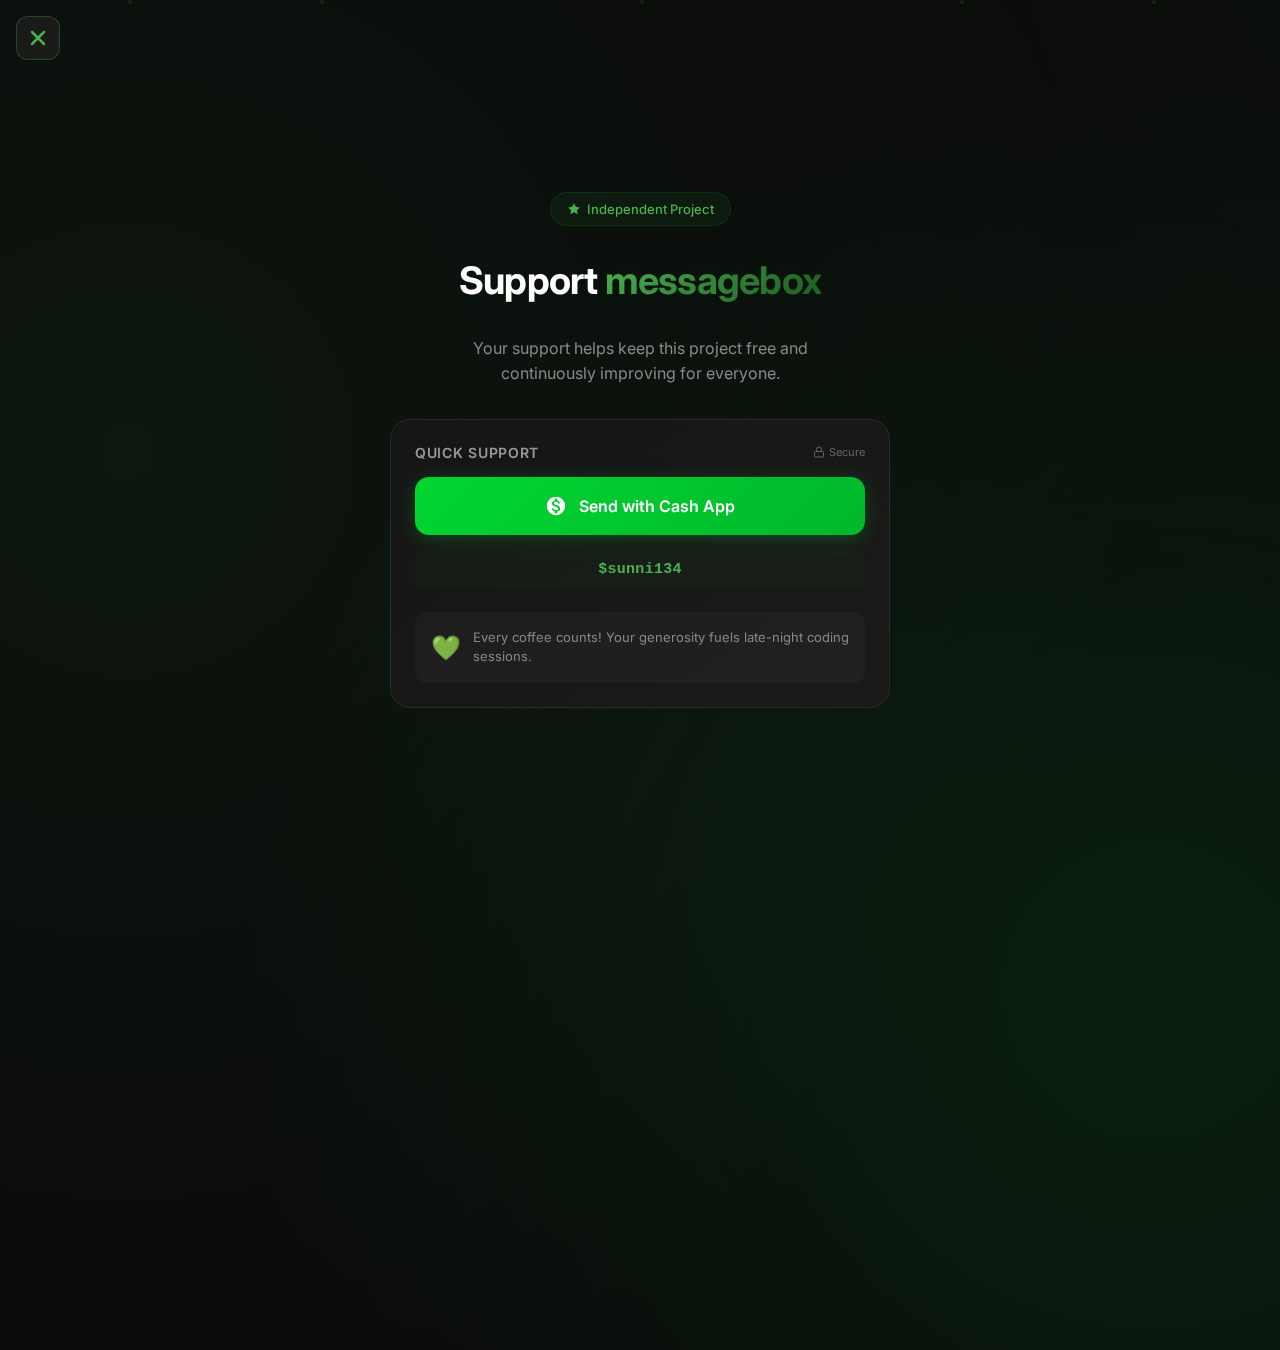
<file: src/coffee.html>
<!DOCTYPE html>
<html lang="en">
<head>
  <meta charset="UTF-8">
  <meta name="viewport" content="width=device-width, initial-scale=1.0">
  <title>Buy Me a Coffee - Messagebox</title>
  <link rel="icon" href="logo.svg" type="image/svg+xml">
  <link rel="preconnect" href="https://fonts.googleapis.com">
  <link rel="preconnect" href="https://fonts.gstatic.com" crossorigin>
  <link href="https://fonts.googleapis.com/css2?family=Inter:wght@400;500;600;700&display=swap" rel="stylesheet">
  <style>
    * {
      margin: 0;
      padding: 0;
      box-sizing: border-box;
    }

    body {
      min-height: 100vh;
      display: flex;
      flex-direction: column;
      align-items: center;
      justify-content: center;
      font-family: 'Inter', sans-serif;
      background: #0a0a0a;
      color: #FFFFFF;
      padding: 24px;
      position: relative;
      overflow: hidden;
    }

    /* Animated background gradient */
    body::before {
      content: '';
      position: absolute;
      top: -50%;
      left: -50%;
      width: 200%;
      height: 200%;
      background: radial-gradient(circle at 30% 50%, rgba(27, 94, 32, 0.15) 0%, transparent 50%),
                  radial-gradient(circle at 70% 80%, rgba(0, 214, 50, 0.1) 0%, transparent 40%),
                  radial-gradient(circle at 80% 20%, rgba(27, 94, 32, 0.08) 0%, transparent 30%);
      animation: gradientMove 15s ease-in-out infinite;
      z-index: 0;
    }

    @keyframes gradientMove {
      0%, 100% { transform: translate(0, 0) rotate(0deg); }
      33% { transform: translate(2%, 2%) rotate(1deg); }
      66% { transform: translate(-1%, 1%) rotate(-1deg); }
    }

    .container {
      display: flex;
      flex-direction: column;
      align-items: center;
      gap: 28px;
      max-width: 420px;
      text-align: center;
      position: relative;
      z-index: 1;
    }

    .badge {
      display: inline-flex;
      align-items: center;
      gap: 6px;
      padding: 8px 16px;
      background: rgba(27, 94, 32, 0.15);
      border: 1px solid rgba(27, 94, 32, 0.3);
      border-radius: 100px;
      font-size: 13px;
      font-weight: 500;
      color: #4CAF50;
    }

    .badge svg {
      width: 14px;
      height: 14px;
    }

    h1 {
      font-size: 32px;
      font-weight: 700;
      line-height: 120%;
      letter-spacing: -0.02em;
    }

    h1 span {
      background: linear-gradient(135deg, #4CAF50 0%, #1B5E20 100%);
      -webkit-background-clip: text;
      -webkit-text-fill-color: transparent;
      background-clip: text;
    }

    .subtitle {
      font-size: 16px;
      color: #888;
      line-height: 160%;
      max-width: 340px;
    }

    /* Card style button container */
    .support-card {
      width: 100%;
      padding: 24px;
      background: linear-gradient(145deg, #151515 0%, #1a1a1a 100%);
      border: 1px solid #2a2a2a;
      border-radius: 20px;
      display: flex;
      flex-direction: column;
      gap: 16px;
    }

    .card-header {
      display: flex;
      align-items: center;
      justify-content: space-between;
    }

    .card-title {
      font-size: 14px;
      font-weight: 600;
      color: #999;
      text-transform: uppercase;
      letter-spacing: 0.05em;
    }

    .secure-badge {
      display: flex;
      align-items: center;
      gap: 4px;
      font-size: 11px;
      color: #666;
    }

    .secure-badge svg {
      width: 12px;
      height: 12px;
    }

    .cashapp-btn {
      display: flex;
      align-items: center;
      justify-content: center;
      gap: 12px;
      padding: 18px 32px;
      background: linear-gradient(135deg, #00D632 0%, #00B82B 100%);
      color: #FFFFFF;
      font-family: 'Inter', sans-serif;
      font-weight: 600;
      font-size: 16px;
      text-decoration: none;
      border-radius: 14px;
      transition: all 0.3s cubic-bezier(0.4, 0, 0.2, 1);
      box-shadow: 0 4px 20px rgba(0, 214, 50, 0.25),
                  0 0 0 0 rgba(0, 214, 50, 0);
      position: relative;
      overflow: hidden;
    }

    .cashapp-btn::before {
      content: '';
      position: absolute;
      top: 0;
      left: -100%;
      width: 100%;
      height: 100%;
      background: linear-gradient(90deg, transparent, rgba(255,255,255,0.2), transparent);
      transition: left 0.5s ease;
    }

    .cashapp-btn:hover {
      transform: translateY(-3px);
      box-shadow: 0 8px 30px rgba(0, 214, 50, 0.35),
                  0 0 0 4px rgba(0, 214, 50, 0.1);
    }

    .cashapp-btn:hover::before {
      left: 100%;
    }

    .cashapp-btn svg {
      width: 22px;
      height: 22px;
    }

    .cashtag {
      font-size: 15px;
      font-weight: 600;
      color: #4CAF50;
      font-family: 'SF Mono', 'Monaco', monospace;
      padding: 10px 16px;
      background: rgba(27, 94, 32, 0.1);
      border-radius: 8px;
      letter-spacing: 0.02em;
    }

    /* Appreciation section */
    .appreciation {
      display: flex;
      align-items: center;
      gap: 12px;
      padding: 16px;
      background: rgba(255, 255, 255, 0.03);
      border-radius: 12px;
      margin-top: 8px;
    }

    .heart-icon {
      font-size: 24px;
      animation: heartbeat 1.5s ease-in-out infinite;
    }

    @keyframes heartbeat {
      0%, 100% { transform: scale(1); }
      15% { transform: scale(1.15); }
      30% { transform: scale(1); }
      45% { transform: scale(1.1); }
    }

    .appreciation-text {
      font-size: 13px;
      color: #888;
      text-align: left;
      line-height: 150%;
    }

    .back-link {
      position: fixed;
      top: 16px;
      left: 16px;
      display: flex;
      align-items: center;
      justify-content: center;
      width: 44px;
      height: 44px;
      color: #4CAF50;
      text-decoration: none;
      transition: all 0.2s ease;
      border-radius: 12px;
      background: rgba(30, 30, 30, 0.8);
      border: 1px solid rgba(76, 175, 80, 0.3);
      z-index: 100;
    }

    .back-link:hover {
      color: #81C784;
      background: rgba(76, 175, 80, 0.15);
      border-color: rgba(76, 175, 80, 0.5);
    }

    .back-link svg {
      width: 24px;
      height: 24px;
      display: block;
    }

    /* Floating particles */
    .particles {
      position: fixed;
      top: 0;
      left: 0;
      width: 100%;
      height: 100%;
      pointer-events: none;
      z-index: 0;
      overflow: hidden;
    }

    .particle {
      position: absolute;
      width: 4px;
      height: 4px;
      background: rgba(27, 94, 32, 0.3);
      border-radius: 50%;
      animation: float-up 8s linear infinite;
    }

    .particle:nth-child(1) { left: 10%; animation-delay: 0s; }
    .particle:nth-child(2) { left: 25%; animation-delay: 2s; }
    .particle:nth-child(3) { left: 50%; animation-delay: 4s; }
    .particle:nth-child(4) { left: 75%; animation-delay: 1s; }
    .particle:nth-child(5) { left: 90%; animation-delay: 3s; }

    @keyframes float-up {
      0% {
        transform: translateY(100vh) scale(0);
        opacity: 0;
      }
      10% {
        opacity: 1;
      }
      90% {
        opacity: 1;
      }
      100% {
        transform: translateY(-10vh) scale(1);
        opacity: 0;
      }
    }

    /* Small screens */
    @media (max-width: 480px) {
      h1 {
        font-size: 26px;
      }

      .support-card {
        padding: 20px;
      }

      .cashapp-btn {
        padding: 16px 24px;
        font-size: 15px;
      }
    }

    /* Landscape orientation - wide screens */
    @media (orientation: landscape) and (max-height: 500px) {
      body {
        padding: 16px;
      }

      .container {
        flex-direction: row;
        flex-wrap: wrap;
        justify-content: center;
        align-items: center;
        max-width: 900px;
        gap: 20px;
      }

      .badge {
        display: none;
      }

      h1 {
        font-size: 24px;
        width: 100%;
        order: -1;
      }

      .subtitle {
        display: none;
      }

      .support-card {
        flex: 1;
        min-width: 280px;
        max-width: 400px;
        padding: 16px;
        gap: 12px;
      }

      .appreciation {
        display: none;
      }

      .back-link {
        margin-top: 0;
      }
    }

    /* Very short landscape (phone rotated) */
    @media (orientation: landscape) and (max-height: 400px) {
      .container {
        gap: 12px;
      }

      h1 {
        font-size: 20px;
        margin-bottom: 0;
      }

      .support-card {
        padding: 12px;
        gap: 10px;
      }

      .cashapp-btn {
        padding: 12px 20px;
        font-size: 14px;
      }

      .cashtag {
        padding: 8px 12px;
        font-size: 13px;
      }

      .back-link {
        padding: 8px 16px;
        font-size: 13px;
      }
    }

    /* Tall aspect ratio phones (19.5:9, 20:9) */
    @media (min-aspect-ratio: 9/16) and (max-width: 480px) {
      .container {
        gap: 20px;
      }

      .subtitle {
        font-size: 14px;
      }
    }

    /* Tablet portrait */
    @media (min-width: 768px) and (max-width: 1024px) and (orientation: portrait) {
      .container {
        max-width: 500px;
        gap: 36px;
      }

      h1 {
        font-size: 36px;
      }

      .subtitle {
        font-size: 18px;
      }

      .support-card {
        padding: 32px;
      }

      .cashapp-btn {
        padding: 20px 40px;
        font-size: 18px;
      }
    }

    /* Tablet landscape */
    @media (min-width: 1024px) and (orientation: landscape) {
      .container {
        max-width: 480px;
        gap: 32px;
      }

      h1 {
        font-size: 38px;
      }

      .back-link {
        display: inline-flex;
      }
    }

    /* Large desktop / fullscreen */
    @media (min-width: 1200px) {
      .container {
        max-width: 500px;
        gap: 32px;
      }

      .back-link {
        display: inline-flex;
      }
    }

    /* Extra large screens / fullscreen */
    @media (min-width: 1400px) {
      h1 {
        font-size: 42px;
      }

      .subtitle {
        font-size: 18px;
        max-width: 400px;
      }

      .support-card {
        padding: 32px;
        border-radius: 24px;
      }

      .cashapp-btn {
        padding: 20px 40px;
        font-size: 18px;
        border-radius: 16px;
      }

      .back-link {
        display: inline-flex;
        padding: 14px 24px;
        font-size: 15px;
      }
    }

    /* Ultra-wide screens */
    @media (min-aspect-ratio: 21/9) {
      .container {
        flex-direction: row;
        flex-wrap: wrap;
        max-width: 1000px;
        gap: 48px;
        justify-content: center;
      }

      .support-card {
        flex: 1;
        min-width: 350px;
      }

      h1, .subtitle, .badge {
        text-align: left;
      }

      .back-link {
        display: inline-flex;
      }
    }

    /* Square-ish aspect ratios (iPad, etc) */
    @media (min-aspect-ratio: 3/4) and (max-aspect-ratio: 4/3) {
      .container {
        max-width: 420px;
      }

      .support-card {
        width: 100%;
      }

      .back-link {
        display: inline-flex;
      }
    }

    /* Short wide screens */
    @media (max-height: 600px) and (min-width: 600px) {
      body {
        padding: 12px;
      }

      .container {
        gap: 16px;
      }

      h1 {
        font-size: 28px;
      }

      .subtitle {
        font-size: 14px;
        margin-bottom: 0;
      }

      .support-card {
        padding: 18px;
        gap: 14px;
      }

      .back-link {
        display: inline-flex;
      }
    }

    /* Very large / 4K screens */
    @media (min-width: 1920px) {
      .container {
        max-width: 550px;
        gap: 40px;
      }

      h1 {
        font-size: 48px;
      }

      .back-link {
        display: inline-flex;
      }
    }
  </style>
</head>
<body>
  <!-- Back/Exit icon -->
  <a href="index.html" class="back-link" title="Back to messagebox">
    <svg viewBox="0 0 24 24" fill="none" stroke="currentColor" stroke-width="2.5" stroke-linecap="round" stroke-linejoin="round">
      <line x1="18" y1="6" x2="6" y2="18"></line>
      <line x1="6" y1="6" x2="18" y2="18"></line>
    </svg>
  </a>

  <!-- Floating particles -->
  <div class="particles">
    <div class="particle"></div>
    <div class="particle"></div>
    <div class="particle"></div>
    <div class="particle"></div>
    <div class="particle"></div>
  </div>

  <div class="container">

    <!-- Badge -->
    <div class="badge">
      <svg viewBox="0 0 24 24" fill="currentColor">
        <path d="M12 2L15.09 8.26L22 9.27L17 14.14L18.18 21.02L12 17.77L5.82 21.02L7 14.14L2 9.27L8.91 8.26L12 2Z"/>
      </svg>
      Independent Project
    </div>

    <!-- Heading -->
    <h1>Support <span>messagebox</span></h1>

    <p class="subtitle">
      Your support helps keep this project free and continuously improving for everyone.
    </p>

    <!-- Support card -->
    <div class="support-card">
      <div class="card-header">
        <span class="card-title">Quick Support</span>
        <span class="secure-badge">
          <svg viewBox="0 0 24 24" fill="none" stroke="currentColor" stroke-width="2">
            <rect x="3" y="11" width="18" height="11" rx="2" ry="2"></rect>
            <path d="M7 11V7a5 5 0 0 1 10 0v4"></path>
          </svg>
          Secure
        </span>
      </div>

      <a href="https://cash.app/$sunni134" target="_blank" rel="noopener noreferrer" class="cashapp-btn">
        <svg viewBox="0 0 24 24" fill="currentColor">
          <path d="M12 2C6.48 2 2 6.48 2 12s4.48 10 10 10 10-4.48 10-10S17.52 2 12 2zm1.41 16.09V20h-2.67v-1.93c-1.71-.36-3.16-1.46-3.27-3.4h1.96c.1 1.05.82 1.87 2.65 1.87 1.96 0 2.4-.98 2.4-1.59 0-.83-.44-1.61-2.67-2.14-2.48-.6-4.18-1.62-4.18-3.67 0-1.72 1.39-2.84 3.11-3.21V4h2.67v1.95c1.86.45 2.79 1.86 2.85 3.39H14.3c-.05-1.11-.64-1.87-2.22-1.87-1.5 0-2.4.68-2.4 1.64 0 .84.65 1.39 2.67 1.91s4.18 1.39 4.18 3.91c-.01 1.83-1.38 2.83-3.12 3.16z"/>
        </svg>
        Send with Cash App
      </a>

      <div class="cashtag">$sunni134</div>

      <div class="appreciation">
        <span class="heart-icon">💚</span>
        <p class="appreciation-text">
          Every coffee counts! Your generosity fuels late-night coding sessions.
        </p>
      </div>
    </div>
  </div>
</body>
</html>
</file>
